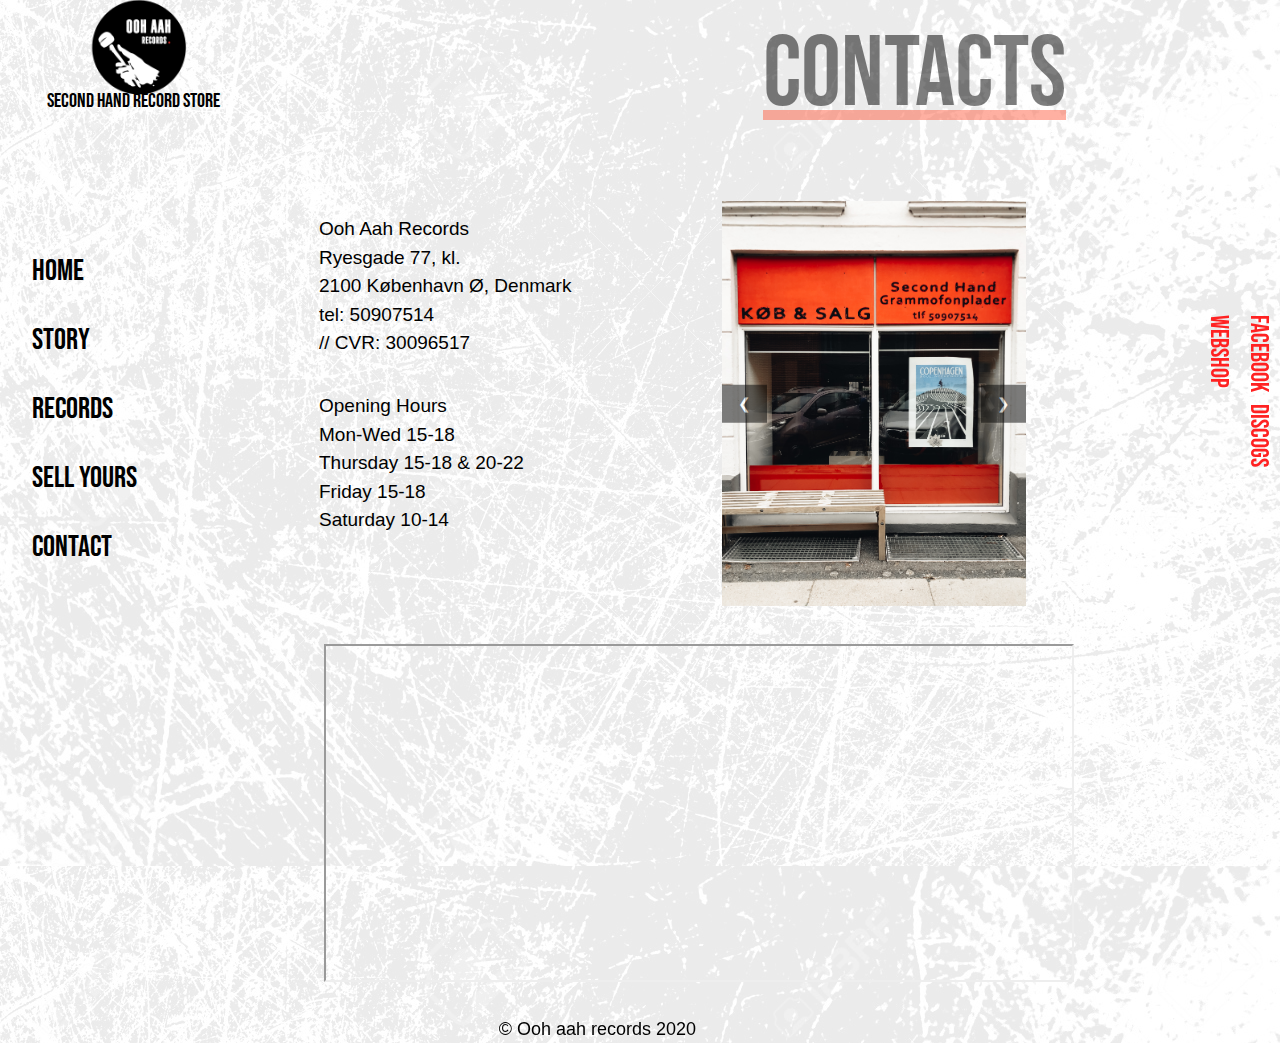
<file: contacts.html>
<!doctype html>
<html>
<head>
<meta charset="utf-8">
    <link rel="stylesheet" href="css/contacts.css">
    <meta name="viewport" content="width=device-width, initial-scale=1.0">
    <link rel="stylesheet" href="https://www.w3schools.com/w3css/4/w3.css">
    <link href="https://fonts.googleapis.com/css2?family=Bebas+Neue&display=swap" rel="stylesheet">
    <link href="js/script.js" rel="javascript">
    <link rel="apple-touch-icon" sizes="180x180" href="images/apple-touch-icon.png">
    <link rel="icon" type="image/png" sizes="32x32" href="images/favicon-32x32.png">
    <link rel="icon" type="image/png" sizes="16x16" href="images/favicon-16x16.png">
    <link rel="manifest" href="/site.webmanifest">
    <META NAME="ROBOTS" CONTENT="NOINDEX, NOFOLLOW">
    <script src="https://ajax.googleapis.com/ajax/libs/jquery/3.5.1/jquery.min.js"></script>
<title>Contacts</title>
</head>

<body background="images/background.jpg"></body>

  <div class="loader-wrapper">
    <span class="loader"><span class="loader-inner"></span></span>
</div>



      <header>
        <img src="images/logo.png" class="name"></h1><h3 class="name2">Second Hand record store</h3>
          </header>
          <contacts>
            <a class="contacts">CONTACTS</a> 
          </contacts>
          <aside>
                <div class="vertical-menu">
            <a href="index.html" class="btn">HOME</a>
            <a href="story.html" class="btn">STORY</a>
            <a href="shop.html" class="btn">RECORDS</a>
            <a href="sellyours.html" class="btn">SELL YOURS</a>
            <a href="contacts.html" class="btn">CONTACT</a></div>
          </aside>
          <main>
              <dt class="info">
                Ooh Aah Records
              </dt>
              <dt class="info">
                Ryesgade 77, kl.</dt>
              <dt class="info">
                2100 København Ø, Denmark</dt>
              <dt class="info">
                tel: 50907514</dt>
                <dt class="info">
                  // CVR: 30096517</dt>
                  
          </main>
          <workinghours>

            <dt class="info">
              Opening Hours</dt>
              <dt class="info">
                Mon-Wed 15-18 </dt>
                <dt class="info">
                  Thursday 15-18 & 20-22 </dt>
                  <dt class="info">
                    Friday 15-18 </dt>
                    <dt class="info">
                      Saturday 10-14</dt>

          </workinghours>
          <story>
           
          </story>

          <some>
            <button class="SOME" onclick="window.open('https://www.facebook.com/OohRecordsAah/','_blank')">FACEBOOK </button><button class="SOME" onclick="window.open('https://www.discogs.com/label/927707-Ooh-Aah-Records','_blank')">DISCOGS </button><button class="SOME" onclick="window.open('https://vitalijusl.com/oohaahrecords/?post_type=product','_blank')">WEBSHOP </button>
          </some>
          <maps>
            <div id="map"><iframe class="map" src="https://www.google.com/maps/embed?pb=!1m18!1m12!1m3!1d2248.628554792073!2d12.569757215928334!3d55.69544538053804!2m3!1f0!2f0!3f0!3m2!1i1024!2i768!4f13.1!3m3!1m2!1s0x465252fdc843402d%3A0xe6c7dfe4dd269b10!2sOoh%20Aah%20Records!5e0!3m2!1slt!2sdk!4v1591313744407!5m2!1slt!2sdk"></iframe></div>

          </maps>
          <picture>
            <div class="w3-content w3-display-container">
            <img class="mySlides" src="images/IMG_6822.JPG" >
            <img class="mySlides" src="images/IMG_6834.JPG" >
            <img class="mySlides" src="images/IMG_6872.JPG" >
            <button class="w3-button w3-black w3-display-left" onclick="plusDivs(-1)">&#10094;</button>
            <button class="w3-button w3-black w3-display-right" onclick="plusDivs(1)">&#10095;</button>
            </div>
          </picture>
          <footer>

            © Ooh aah records 2020
          </footer>




<script>

  $(window).on("load",function(){
    $(".loader-wrapper").fadeOut("slow");
});

</script>
<script>

var map;
function initMap() {
  map = new google.maps.Map(document.getElementById("map"), {
    center: { lat: -34.396, lng: 150.645 },
    zoom: 8
  });
}

</script>

<script>
  var slideIndex = 1;
  showDivs(slideIndex);
  
  function plusDivs(n) {
    showDivs(slideIndex += n);
  }
  
  function showDivs(n) {
    var i;
    var x = document.getElementsByClassName("mySlides");
    if (n > x.length) {slideIndex = 1}
    if (n < 1) {slideIndex = x.length}
    for (i = 0; i < x.length; i++) {
      x[i].style.display = "none";  
    }
    x[slideIndex-1].style.display = "block";  
  }
  </script>
  
</body>
</html>
</file>
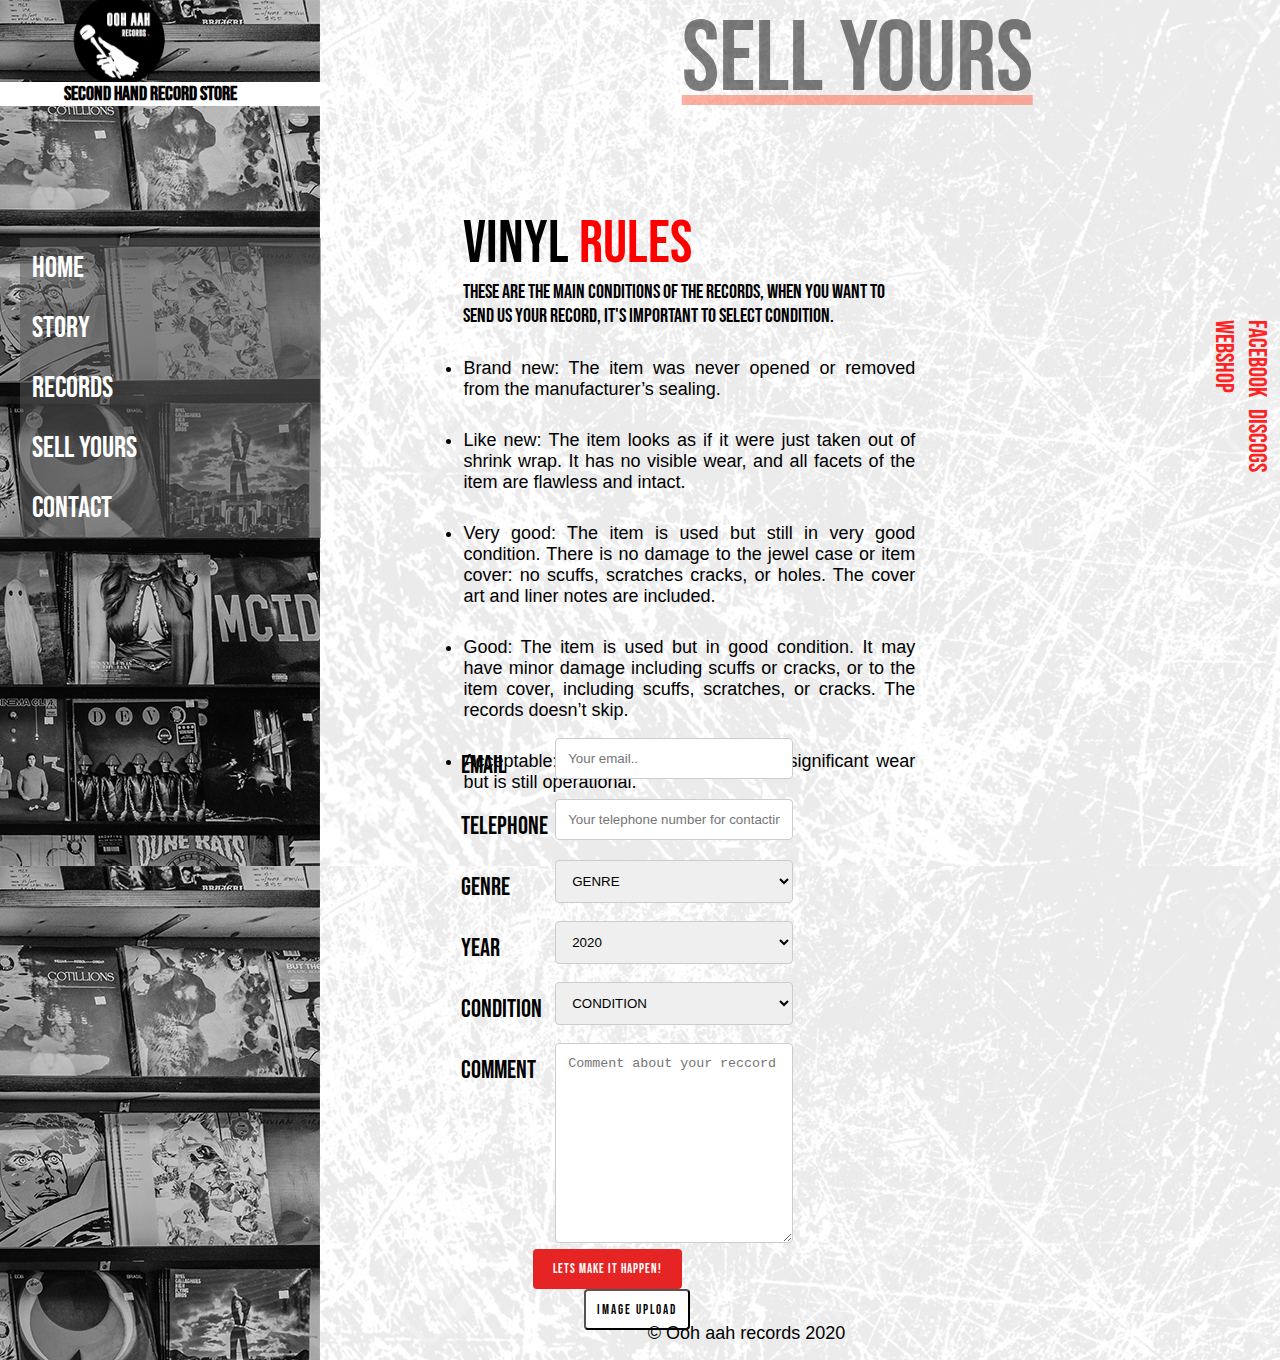
<file: sellyours.html>
<!doctype html>
<html>
<head>
<meta charset="utf-8">
    <link rel="stylesheet" href="css/sellyours.css">
    <meta name="viewport" content="width=device-width,initial-scale=1,maximum-scale=1,user-scalable=no">
    <meta http-equiv="X-UA-Compatible" content="IE=edge,chrome=1">
    <meta name="HandheldFriendly" content="true">
    <link href="https://fonts.googleapis.com/css2?family=Bebas+Neue&display=swap" rel="stylesheet">
    <link href="js/script.js" rel="javascript">
    <link rel="apple-touch-icon" sizes="180x180" href="images/apple-touch-icon.png">
    <link rel="icon" type="image/png" sizes="32x32" href="images/favicon-32x32.png">
    <link rel="icon" type="image/png" sizes="16x16" href="images/favicon-16x16.png">
    <link rel="manifest" href="/site.webmanifest">
    <META NAME="ROBOTS" CONTENT="NOINDEX, NOFOLLOW">
    <script src="https://ajax.googleapis.com/ajax/libs/jquery/3.5.1/jquery.min.js"></script>
<title>Sell yours</title>
</head>

<body background="images/background2.jpg"></body>

  <div class="loader-wrapper">
    <span class="loader"><span class="loader-inner"></span></span>
</div>



      <header>
        <img src="images/logo.png" class="name"></h1><h3 class="name2">Second Hand record store</h3>
          </header>
          <work>
            <a class="story">SELL YOURS</a> 
          </work>
          <aside>
            <div class="vertical-menu">
              <a href="index.html" class="btn">HOME</a>
              <a href="story.html" class="btn">STORY</a>
              <a href="shop.html" class="btn">RECORDS</a>
              <a href="sellyours.html" class="btn">SELL YOURS</a>
              <a href="contacts.html" class="btn">CONTACT</a></div>
          </aside>
          <story>
           <a id="about"> VINYL <span class="redText">RULES</span></a><dt class="rules">These are the main conditions of the records, when you want to send us your record, it's IMPORTANT to select condition. 
          </dt> <dt><li class="points">Brand new: The item was never opened or removed from the manufacturer’s sealing. </li></dt><li class="points">Like new: The item looks as if it were just taken out of shrink wrap. It has no visible wear, and all facets of the item are flawless and intact.</li>
            <dt><li class="points">Very good: The item is used but still in very good condition. There is no damage to the jewel case or item cover: no 
              scuffs, scratches cracks, or holes. The cover art and liner notes are included. </li></dt>
            <dt><li class="points">Good: The item is used but in good condition. It may have minor damage including scuffs or cracks, or to the item cover, including scuffs, scratches, or cracks.  The records doesn’t skip. </li></dt>
            <dt><li class="points">Acceptable: The item has obvious and significant wear but is still operational.</li></dt>
                </story>
                <some>
                  <button class="SOME" onclick="window.open('https://www.facebook.com/OohRecordsAah/','_blank')">FACEBOOK </button><button class="SOME" onclick="window.open('https://www.discogs.com/label/927707-Ooh-Aah-Records','_blank')">DISCOGS </button><button class="SOME" onclick="window.open('https://vitalijusl.com/oohaahrecords/?post_type=product','_blank')">WEBSHOP </button>
                  </some>
                  <form action="mailto:someone@example.com" method="post" enctype="text/plain">
                    <div class="row">
                      <div class="col-25">
                        <label for="email">Email</label>
                      </div>
                      <div class="col-75">
                        <input type="text" id="email" name="email" placeholder="Your email..">
                      </div>
                    </div>
                    <div class="row">
                      <div class="col-25">
                        <label for="Telephone">Telephone</label>
                      </div>
                      <div class="col-75">
                        <input type="text" id="telephone" name="telephone" placeholder="Your telephone number for contacting..">
                      </div>
                    </div>
                    <div class="row">
                      <div class="col-25">
                        <label for="Genre">Genre</label>
                      </div>
                      <div class="col-75">
                        <select id="Genre" name="genre">
                          <option value="other">GENRE</option>
                          <option value="Rock">Rock</option>
                          <option value="Electronic">Electronic Dance</option>
                          <option value="Jazz">Jazz</option>
                          <option value="RB">Rythm and Blue</option>
                          <option value="IR">Indie Rock</option>
                          <option value="Pop">Pop</option>
                          <option value="Blues">Blues</option>
                          <option value="Country">Country</option>
                        </select>
                      </div>
                    </div>
                    <div class="row">
                      <div class="col-25">
                        <label for="Year">Year</label>
                      </div>
                      <div class="col-75">
                        <select id="Year" name="year">
                          <options value="other">YEAR</options>
    <option value="2020">2020</option>
    <option value="2019">2019</option>
    <option value="2018">2018</option>
    <option value="2017">2017</option>
    <option value="2016">2016</option>
    <option value="2015">2015</option>
    <option value="2014">2014</option>
    <option value="2013">2013</option>
    <option value="2012">2012</option>
    <option value="2011">2011</option>
    <option value="2010">2010</option>
    <option value="2009">2009</option>
    <option value="2008">2008</option>
    <option value="2007">2007</option>
    <option value="2006">2006</option>
    <option value="2005">2005</option>
    <option value="2004">2004</option>
    <option value="2003">2003</option>
    <option value="2002">2002</option>
    <option value="2001">2001</option>
    <option value="2000">2000</option>
    <option value="1999">1999</option>
    <option value="1998">1998</option>
    <option value="1997">1997</option>
    <option value="1996">1996</option>
    <option value="1995">1995</option>
    <option value="1994">1994</option>
    <option value="1993">1993</option>
    <option value="1992">1992</option>
    <option value="1991">1991</option>
    <option value="1990">1990</option>
    <option value="1989">1989</option>
    <option value="1988">1988</option>
    <option value="1987">1987</option>
    <option value="1986">1986</option>
    <option value="1985">1985</option>
    <option value="1984">1984</option>
    <option value="1983">1983</option>
    <option value="1982">1982</option>
    <option value="1981">1981</option>
    <option value="1980">1980</option>
    <option value="1979">1979</option>
    <option value="1978">1978</option>
    <option value="1977">1977</option>
    <option value="1976">1976</option>
    <option value="1975">1975</option>
    <option value="1974">1974</option>
    <option value="1973">1973</option>
    <option value="1972">1972</option>
    <option value="1971">1971</option>
    <option value="1970">1970</option>
    <option value="1969">1969</option>
    <option value="1968">1968</option>
    <option value="1967">1967</option>
    <option value="1966">1966</option>
    <option value="1965">1965</option>
    <option value="1964">1964</option>
    <option value="1963">1963</option>
    <option value="1962">1962</option>
    <option value="1961">1961</option>
    <option value="1960">1960</option>
    <option value="1959">1959</option>
    <option value="1958">1958</option>
    <option value="1957">1957</option>
    <option value="1956">1956</option>
    <option value="1955">1955</option>
    <option value="1954">1954</option>
    <option value="1953">1953</option>
    <option value="1952">1952</option>
    <option value="1951">1951</option>
    <option value="1950">1950</option>
    <option value="1949">1949</option>
    <option value="1948">1948</option>
    <option value="1947">1947</option>
    <option value="1946">1946</option>
    <option value="1945">1945</option>
    <option value="1944">1944</option>
    <option value="1943">1943</option>
    <option value="1942">1942</option>
    <option value="1941">1941</option>
    <option value="1940">1940</option>
    <option value="1939">1939</option>
    <option value="1938">1938</option>
    <option value="1937">1937</option>
    <option value="1936">1936</option>
    <option value="1935">1935</option>
    <option value="1934">1934</option>
    <option value="1933">1933</option>
    <option value="1932">1932</option>
    <option value="1931">1931</option>
    <option value="1930">1930</option>
    <option value="1929">1929</option>
    <option value="1928">1928</option>
    <option value="1927">1927</option>
    <option value="1926">1926</option>
    <option value="1925">1925</option>
    <option value="1924">1924</option>
    <option value="1923">1923</option>
    <option value="1922">1922</option>
    <option value="1921">1921</option>
    <option value="1920">1920</option>
    <option value="1919">1919</option>
    <option value="1918">1918</option>
    <option value="1917">1917</option>
    <option value="1916">1916</option>
    <option value="1915">1915</option>
    <option value="1914">1914</option>
    <option value="1913">1913</option>
    <option value="1912">1912</option>
    <option value="1911">1911</option>
    <option value="1910">1910</option>
    <option value="1909">1909</option>
    <option value="1908">1908</option>
    <option value="1907">1907</option>
    <option value="1906">1906</option>
    <option value="1905">1905</option>
                        </select>
                      </div>
                    </div>
                    <div class="row">
                    <div class="col-25">
                    <label for="Condition">Condition</label>
                      </div>
                      <div class="col-75">
                        <select id="Condition" name="condition">
                          <option value="other">CONDITION</option>
                            <option value="Brand-new">Brand New</option>
                            <option value="Like-new">Like New</option>
                            <option value="Very-good">Very good</option>
                            <option value="Good">Good</option>
                            <option value="Acceptable">Acceptable</option>
                        </select>
                      </div>
                    </div>
                    <div class="row">
                      <div class="col-25">
                        <label for="comment">Comment</label>
                      </div>
                      <div class="col-75">
                        <textarea id="comment" name="comment" placeholder="Comment about your reccord" style="height:200px"></textarea>
                      </div>
                    </div>
                    <div class="row">
                      <input type="submit" value="Lets make it happen!"><button class="imageupld" onclick="document.getElementById('getFile').click()">Image upload</button>
                      <input type='file' id="getFile" style="display:none">
                    </div>
                    
                  </form>

          <footer>
         © Ooh aah records 2020
          </footer>




<script>

  $(window).on("load",function(){
    $(".loader-wrapper").fadeOut("slow");
});

</script>
</body>
</html>
</file>
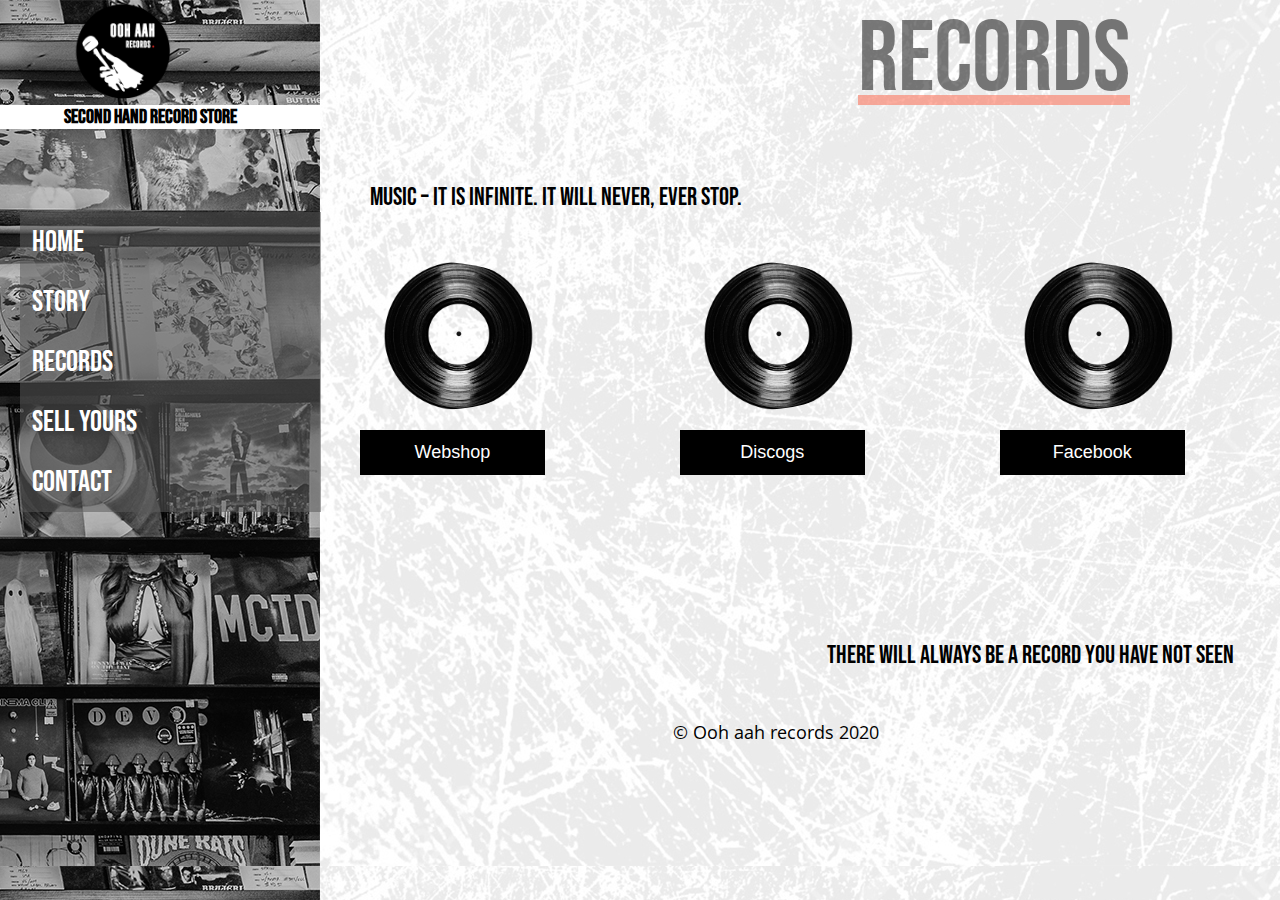
<file: shop.html>
<!doctype html>
<html>
<head>
<meta charset="utf-8">
    <link rel="stylesheet" href="css/shop.css">
    <meta name="viewport" content="width=device-width, initial-scale=1.0">
    <link href="https://fonts.googleapis.com/css2?family=Bebas+Neue&display=swap" rel="stylesheet">
    <link href="https://fonts.googleapis.com/css2?family=Open+Sans:wght@300&display=swap" rel="stylesheet">
    <link href="js/script.js" rel="javascript">
    <link rel="apple-touch-icon" sizes="180x180" href="images/apple-touch-icon.png">
    <link rel="icon" type="image/png" sizes="32x32" href="images/favicon-32x32.png">
    <link rel="icon" type="image/png" sizes="16x16" href="images/favicon-16x16.png">
    <link rel="manifest" href="/site.webmanifest">
    <META NAME="ROBOTS" CONTENT="NOINDEX, NOFOLLOW">
    <script src="https://ajax.googleapis.com/ajax/libs/jquery/3.5.1/jquery.min.js"></script>
<title>Records</title>
</head>

<body background="images/background2.jpg"></body>

  <div class="loader-wrapper">
    <span class="loader"><span class="loader-inner"></span></span>
</div>



      <header>
        <img src="images/logo.png" class="name"></h1><h3 class="name2">Second Hand record store</h3>
          </header>
          <work>
            <a class="story">RECORDS</a> 
          </work>
          <aside>
            <div class="vertical-menu">
              <a href="index.html" class="btn">HOME</a>
              <a href="story.html" class="btn">STORY</a>
              <a href="shop.html" class="btn">RECORDS</a>
              <a href="sellyours.html" class="btn">SELL YOURS</a>
              <a href="contacts.html" class="btn">CONTACT</a></div>
          </aside>
          <story>
           <a id="about">Music – It Is Infinite. It Will Never, Ever Stop. 
        </a>          </story>
        <product1>
            <div class="card">
                <img src="images/vinyl.png" class="cardpicture" alt="vinyl" >
                <p><button onclick=" window.open('https://vitalijusl.com/oohaahrecords/','_blank')">Webshop</button></a></p>
              </div>
        </product1>

        <product2>
            <div class="card">
                <img src="images/vinyl.png" class="cardpicture" alt="vinyl" >
                <p><button onclick=" window.open('https://www.discogs.com/label/927707-Ooh-Aah-Records','_blank')">Discogs</button></p>
              </div>
        </product2>

        <product3>
            <div class="card">
                <img src="images/vinyl.png" class="cardpicture" alt="vinyl" >
                <p><button onclick=" window.open('https://vitalijusl.com/oohaahrecords/?post_type=product','_blank')">Facebook</button></p>
              </div>
        </product3>
        <quote>

          <a id="quote">There will always be a record you have not seen
          </a> 

        </quote>

          <footer>
            <a class="footermidle">© Ooh aah records 2020</a>
          </footer>




<script>

  $(window).on("load",function(){
    $(".loader-wrapper").fadeOut("slow");
});

</script>
</body>
</html>
</file>
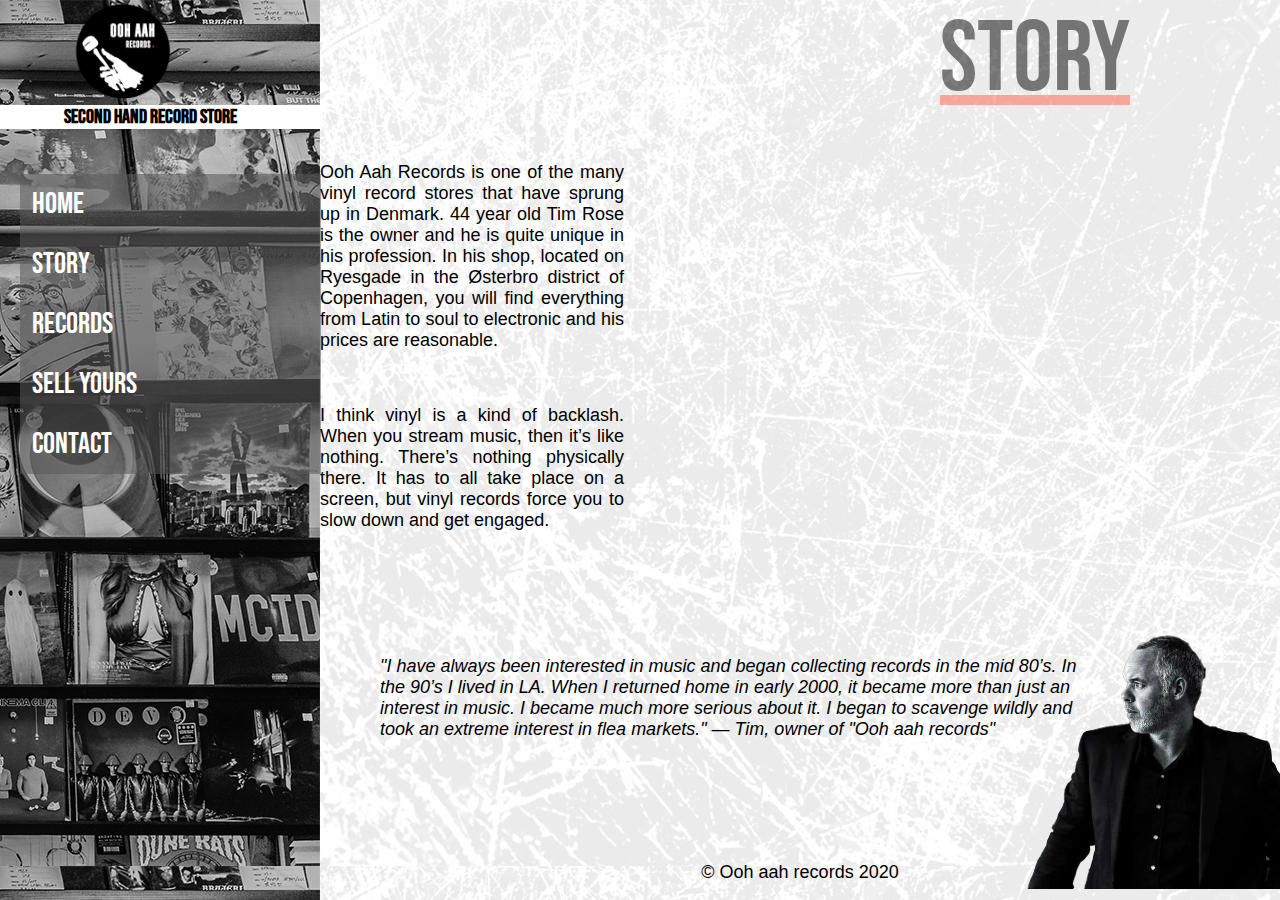
<file: story.html>
<!doctype html>
<html>
<head>
<meta charset="utf-8">
    <link rel="stylesheet" href="css/story.css">
    <meta name="viewport" content="width=device-width, initial-scale=1.0">
    <link href="https://fonts.googleapis.com/css2?family=Bebas+Neue&display=swap" rel="stylesheet">
    <link href="js/script.js" rel="javascript">
    <link rel="apple-touch-icon" sizes="180x180" href="images/apple-touch-icon.png">
    <link rel="icon" type="image/png" sizes="32x32" href="images/favicon-32x32.png">
    <link rel="icon" type="image/png" sizes="16x16" href="images/favicon-16x16.png">
    <link rel="manifest" href="/site.webmanifest">
    <META NAME="ROBOTS" CONTENT="NOINDEX, NOFOLLOW">
    <script src="https://ajax.googleapis.com/ajax/libs/jquery/3.5.1/jquery.min.js"></script>
<title>Story</title>
</head>

<body background="images/background2.jpg"></body>

  <div class="loader-wrapper">
    <span class="loader"><span class="loader-inner"></span></span>
</div>



      <header>
        <img src="images/logo.png" class="name"></h1><h3 class="name2">Second Hand record store</h3>
          </header>
          <work>
            <a class="story">STORY</a> 
          </work>
          <aside>
            <div class="vertical-menu">
              <a href="index.html" class="btn">HOME</a>
              <a href="story.html" class="btn">STORY</a>
              <a href="shop.html" class="btn">RECORDS</a>
              <a href="sellyours.html" class="btn">SELL YOURS</a>
              <a href="contacts.html" class="btn">CONTACT</a></div>
          </aside>
          <main>
            <iframe class="video" width="95%" height="100%"
                src="https://player.vimeo.com/video/426836561?autoplay=1">
            </iframe>
          </main>
          <story>
           <p id="about"> Ooh Aah Records is one of the many vinyl record stores that have sprung up in Denmark. 44 year old Tim Rose is the owner and he is quite unique in his profession. In his shop, located on Ryesgade in the Østerbro district of Copenhagen, you will find everything from Latin to soul to electronic and his prices are reasonable.</p><br> <p id="about">I think vinyl is a kind of backlash. When you stream music, then it’s like nothing. There’s nothing physically there. It has to all take place on a screen, but vinyl records force you to slow down and get engaged.</p>
          </story>
          <Tim>
            <img src="images/Owner.png" class="owner">
          </Tim>
          <moretext>
          
          <a id="about2">"I have always been interested in music and began collecting records in the mid 80’s. In the 90’s I lived in LA. When I returned home in early 2000, it became more than just an interest in music. I became much more serious about it. I began to scavenge wildly and took an extreme interest in flea markets." — Tim, owner of "Ooh aah records" </a>

          </moretext>
          <footer>
         © Ooh aah records 2020
          </footer>




<script>

  $(window).on("load",function(){
    $(".loader-wrapper").fadeOut("slow");
});

</script>
</body>
</html>
</file>
<file: css/contacts.css>
body {
    display: grid;
    grid-template-columns: 25% 25% 25% 18%;
    grid-template-rows: 15vw 33vw 5vw 25vw;
    grid-gap: 1em;
    max-width: 95%;
  }

  .loader-wrapper {
    width: 100%;
    height: 100%;
    position: absolute;
    top: 0;
    left: 0;
    background-color: #000000;
    display:flex;
    justify-content: center;
    align-items: center;
  }
  .loader {
    display: inline-block;
    width: 120px;
    height: 120px;
    position: relative;
    animation: loader 2s infinite ease;
    border: 20px solid;
    border-radius: 50%;
    border-top: solid white;
    border-bottom: solid white;
  }
  .loader-inner {
    vertical-align: top;
    display: inline-block;
    width: 100%;
    background-color: #fff;
    animation: loader-inner 10s infinite ease-in;
  }
  @keyframes loader {
    0% { transform: rotate(0deg);}
    25% { transform: rotate(180deg);}
    50% { transform: rotate(180deg);}
    75% { transform: rotate(360deg);}
    100% { transform: rotate(360deg);}
  }
  @keyframes loader-inner {
    0% { height: 0%;}
    25% { height: 0%;}
    50% { height: 100%;}
    75% { height: 100%;}
    100% { height: 0%;}
  }


  
  header{
    grid-column: 1 / 1 span;
  }
  
  footer {

    grid-row: 4;
    grid-column: 2 / 3 span;
    text-align: center;
    font-family: 'Open Sans', sans-serif;
    font-size: 18px;
    margin-top: auto;
    margin-right: 300px;

  }

  workingh {

    grid-column: 4 / 4 span;

  }

  .btn {
    cursor: pointer;
    background: transparent;
    outline: none;
    transition: 0.5s ease-in-out;
  }
  
  .contacts {

    font-family: 'Bebas Neue', cursive; ;
    font-size: 100px;
    position: relative;
    right: 150px;

  }

  contacts {

    grid-column: 2 / 4 span;
    grid-row: 1;
    text-align: right;

  }


  svg {
    position: absolute;
    left: 0;
    top: 0;
    fill: none;
    stroke: #fff;
    stroke-dasharray: 150 480;
    stroke-dashoffset: 150;
    transition: 0.5s ease-in-out;
  }
  
  .btn:hover {
    transition: 0.5s ease-in-out;
    background: rgb(235, 56, 56);
    color: white;
  }
  
  .btn:hover svg {
    stroke-dashoffset: -480;
  }

  body {
    margin: 0 3em;
    padding: 1em 0;
  }
  
  header,
  footer {
    background: white
    display: flex;


  }

  picture {

    grid-row: 2;
    grid-column: 3;

  }

  main {

    grid-column: 2;
    grid-row: 2;
    padding-top: 8px;
    text-align: justify;
 


  }

  some {

    grid-column: 4  ;
    grid-row: 2; 
    transform: rotate(90deg);
  }

  aside {

    grid-column: 1 / 1 span;
    text-align: left;
    padding-left: 0px;
    margin-left: 20px;
    margin-top: 30px;
  }

  .name {

    width: 75%;
    position: relative;
    bottom: 40px;
    left: 16px;
    margin-top: 5px;
  }
  
    .name2 {
      text-align: center;
      font-family: 'Bebas Neue', cursive;
      font-size: 20px;
      position: relative;
      bottom: 90px;
      right: 19px;
  
    }

    .info {

      font-family: 'Open Sans', sans-serif;
      font-size: 19px;
       
    }


    .work {

        font-family: 'Bebas Neue', cursive;
        font-size: 22px  

    }

    #about {

        font-family: 'Bebas Neue', cursive;
        font-size: 18px    

    }

    .vertical-menu {
      font-family: 'Bebas Neue', cursive; ;
      font-size: 30px;
      width: 301px;
    }
    
    .vertical-menu a {
      background-color: rgba(90, 90, 90, 0); /* white background color */
      color: rgb(0, 0, 0); /* Black text color */
      display: block; /* Make the links appear below each other */
      padding: 12px; /* Add some padding */
      text-decoration: none; /* Remove underline from links */
      text-align: left;
    }

    .SOME {

      font-family: 'Bebas Neue', cursive; ;
      font-size: 25px;
      border: none;
      background-color: rgba(255, 255, 255, 0);
      color: rgb(255, 34, 34);
    }
      .picture {
        max-height: 41%;
        margin-left: 15px;

      }


      work {

        grid-column: 4;
        grid-row: 1;
        text-align: center;
        padding-top: 10px;
      }
      phone {

        grid-column: 2 / 2 span;
        text-align: center;
        grid-row: 1;
        font-family: 'Bebas Neue', cursive; 
        font-size: 22px;
        padding-top: 10px;
      }
    
      workingh {
    
        grid-column: 3 / 4 span;
    
      }

      workinghours {
        grid-row: 2;
        grid-column: 2;
        padding-top: 185px;

      }

      

      .contacts {

        font-family: 'Bebas Neue', cursive; 
        font-size: 100px;
        position: relative;
        text-align: center;
        -webkit-text-decoration-line: underline; /* Safari */
        text-decoration-line: underline; 
        text-decoration-color: tomato;
        opacity: 0.5;

      }


      maps {

        grid-row: 3;
        grid-column: 2 / 3;
      }

      .map {
        width: 750px;
        height: 338px;

      }


      /* Always set the map height explicitly to define the size of the div
       * element that contains the map. */
        #map {
            height: 100%;
            margin-left: 1.6%;

         }
  
  /* Optional: Makes the sample page fill the window. */
         html,
         body {
         height: 100%;
         margin: 0;
        padding: 0;
  }

  /*slideshow settings*/
  .mySlides
  
  {display:none;
    width: 100%;
    display: block;
  
  }

  .w3-display-left {
    position: absolute;
    top: 50%;
    left: 68%;
    transform: translate(0%,-50%);
  }

  .w3-display-right {
    position: absolute;
    top: 50%;
    right: 83px;
    transform: translate(0%,-50%);
  }

  .w3-content {
    max-width: 947px;
    left: 84px;
    bottom: 6px;
  }

  .w3-black, .w3-hover-black:hover {
    color: #fff!important;
    background-color: #000!important;
    opacity: 0.5;
    transition: 0.5s ease-in-out;
}
</file>
<file: css/sellyours.css>
/*
* Prefixed by https://autoprefixer.github.io
* PostCSS: v7.0.29,
* Autoprefixer: v9.7.6
* Browsers: last 4 version
*/

/* Grid options*/
body {
  display: -ms-grid;
  display: grid;
  -ms-grid-columns: 25% 1em 25% 1em 25% 1em 20%;
  grid-template-columns: 25% 25% 25% 20%;
  -ms-grid-rows: 15vw 1em 35vw 1em 25vw 1em 15vw 1em 10vw;
  grid-template-rows: 15vw 35vw 25vw 15vw 10vw;
  grid-gap: 1em;
  max-width: 92%; 
  margin: 0em;
}
body > *:nth-child(1) {
  -ms-grid-row: 1;
  -ms-grid-column: 1;
}
body > *:nth-child(2) {
  -ms-grid-row: 1;
  -ms-grid-column: 3;
}
body > *:nth-child(3) {
  -ms-grid-row: 1;
  -ms-grid-column: 5;
}
body > *:nth-child(4) {
  -ms-grid-row: 1;
  -ms-grid-column: 7;
}
body > *:nth-child(5) {
  -ms-grid-row: 3;
  -ms-grid-column: 1;
}
body > *:nth-child(6) {
  -ms-grid-row: 3;
  -ms-grid-column: 3;
}
body > *:nth-child(7) {
  -ms-grid-row: 3;
  -ms-grid-column: 5;
}
body > *:nth-child(8) {
  -ms-grid-row: 3;
  -ms-grid-column: 7;
}
body > *:nth-child(9) {
  -ms-grid-row: 5;
  -ms-grid-column: 1;
}
body > *:nth-child(10) {
  -ms-grid-row: 5;
  -ms-grid-column: 3;
}
body > *:nth-child(11) {
  -ms-grid-row: 5;
  -ms-grid-column: 5;
}
body > *:nth-child(12) {
  -ms-grid-row: 5;
  -ms-grid-column: 7;
}
body > *:nth-child(13) {
  -ms-grid-row: 7;
  -ms-grid-column: 1;
}
body > *:nth-child(14) {
  -ms-grid-row: 7;
  -ms-grid-column: 3;
}
body > *:nth-child(15) {
  -ms-grid-row: 7;
  -ms-grid-column: 5;
}
body > *:nth-child(16) {
  -ms-grid-row: 7;
  -ms-grid-column: 7;
}
body > *:nth-child(17) {
  -ms-grid-row: 9;
  -ms-grid-column: 1;
}
body > *:nth-child(18) {
  -ms-grid-row: 9;
  -ms-grid-column: 3;
}
body > *:nth-child(19) {
  -ms-grid-row: 9;
  -ms-grid-column: 5;
}
body > *:nth-child(20) {
  -ms-grid-row: 9;
  -ms-grid-column: 7;
}
/* Grid options- end*/

/* Page loader options*/
.loader-wrapper {
  width: 100%;
  height: 100%;
  position: absolute;
  top: 0;
  left: 0;
  background-color: #000000;
  display:-webkit-box;
  display:-ms-flexbox;
  display:flex;
  -webkit-box-pack: center;
      -ms-flex-pack: center;
          justify-content: center;
  -webkit-box-align: center;
      -ms-flex-align: center;
          align-items: center;
}



.loader {
  display: inline-block;
  width: 120px;
  height: 120px;
  position: relative;
  -webkit-animation: loader 2s infinite ease;
          animation: loader 2s infinite ease;
  border: 20px solid;
  border-radius: 50%;
  border-top: solid white;
  border-bottom: solid white;
}
.loader-inner {
  vertical-align: top;
  display: inline-block;
  width: 100%;
  background-color: #fff;
  -webkit-animation: loader-inner 10s infinite ease-in;
          animation: loader-inner 10s infinite ease-in;
}
@-webkit-keyframes loader {
  0% { -webkit-transform: rotate(0deg); transform: rotate(0deg);}
  25% { -webkit-transform: rotate(180deg); transform: rotate(180deg);}
  50% { -webkit-transform: rotate(180deg); transform: rotate(180deg);}
  75% { -webkit-transform: rotate(360deg); transform: rotate(360deg);}
  100% { -webkit-transform: rotate(360deg); transform: rotate(360deg);}
}
@keyframes loader {
  0% { -webkit-transform: rotate(0deg); transform: rotate(0deg);}
  25% { -webkit-transform: rotate(180deg); transform: rotate(180deg);}
  50% { -webkit-transform: rotate(180deg); transform: rotate(180deg);}
  75% { -webkit-transform: rotate(360deg); transform: rotate(360deg);}
  100% { -webkit-transform: rotate(360deg); transform: rotate(360deg);}
}
@-webkit-keyframes loader-inner {
  0% { height: 0%;}
  25% { height: 0%;}
  50% { height: 100%;}
  75% { height: 100%;}
  100% { height: 0%;}
}
@keyframes loader-inner {
  0% { height: 0%;}
  25% { height: 0%;}
  50% { height: 100%;}
  75% { height: 100%;}
  100% { height: 0%;}
}
/* Page loader options- end*/


/* style for word "rules"*/
  .redText{

  color: red;

}

/* style- end*/


header,
footer {
  grid-column: 1 / 1 span;
}

FORM {

  grid-row: 3 / 4 span;
  grid-column: 2 / 4 span;
  margin-top: 60px;
  font-size: 19px;
  font-family:'Bebas Neue', cursive; ;
  margin-left: 151px;

}

.commentbox {

  height: 35px;
  font-size: 19px;
  font-family:'Bebas Neue', cursive; ;
  border-color: black;
}

.email {

  font-size: 19px;
  font-family: 'Bebas Neue', cursive;
  border-color: black;
  margin-bottom: 10px;

}

.fileadd {

  padding-left: 10px;

}

.submitbutton {

  position: relative;
  font-size: 19px;
  background-color: rgba(255, 255, 255, 0);
  border-color: rgb(0, 0, 0);
  font-family: 'Bebas Neue', cursive;

}


footer {


grid-column: 2 / 4 span;
-ms-grid-row: 5;
grid-row: 5;
text-align: center;
font-family: 'Open Sans', sans-serif;
font-size: 18px;
margin-top: auto;
}


main {

  grid-column: 2 / 2 span;
  -ms-grid-row: 2;
  grid-row: 2;

}

some {

  -ms-grid-column: 4  ;

  grid-column: 4  ;
  -ms-grid-row: 2;
  grid-row: 2; 
  -webkit-transform: rotate(90deg); 
      -ms-transform: rotate(90deg); 
          transform: rotate(90deg);

}

/* Style for menu bar */

aside {

  grid-column: 1 / 1 span;
  text-align: left;
  margin-left: 20px;
  margin-top: 30px;

}
  .btn {
    cursor: pointer;
    background: transparent;
    outline: none;
    -webkit-transition: 0.5s ease-in-out;
    -o-transition: 0.5s ease-in-out;
    transition: 0.5s ease-in-out;
  }
  
  svg {
    position: absolute;
    left: 0;
    top: 0;
    fill: none;
    stroke: #fff;
    stroke-dasharray: 150 480;
    stroke-dashoffset: 150;
    -webkit-transition: 0.5s ease-in-out;
    -o-transition: 0.5s ease-in-out;
    transition: 0.5s ease-in-out;
  }
  
  .btn:hover {
    -webkit-transition: 0.5s ease-in-out;
    -o-transition: 0.5s ease-in-out;
    transition: 0.5s ease-in-out;
    background: rgb(235, 56, 56);
    color: white;
  }
  
  .btn:hover svg {
    stroke-dashoffset: -480;
  }

  .vertical-menu {
    font-family: 'Bebas Neue', cursive; ;
    font-size: 30px;
    width: 301px;
  }
  
  .vertical-menu a {
    background-color: rgba(90, 90, 90, 0.548); /* white background color */
    color: rgb(255, 255, 255); /* Black text color */
    display: block; /* Make the links appear below each other */
    padding: 12px; /* Add some padding */
    text-decoration: none; /* Remove underline from links */
    text-align: left;
  }

/* Menu bar style- end*/

/* logo settings*/
.name {

  width: 75%;
  position: relative;
  bottom: 45px;
  left: 0px;
  margin-top: 5px;
}

  .name2 {
    text-align: center;
    font-family: 'Bebas Neue', cursive;
    font-size: 20px;
    position: relative;
    bottom: 103px;
    right: 19px;
    width: 339px;
    background-color: white;
  }

  /* logo settings- end*/


  .work {

      font-family: 'Bebas Neue', cursive;
      font-size: 22px  

  }

  /* "rules" settings*/

  #about {

      font-family: 'Bebas Neue', cursive;
      font-size: 60px    

  }

  .rules {

      font-size: 20px;
      font-family: 'Bebas Neue', cursive;

  }


    .SOME {

      font-family: 'Bebas Neue', cursive; 
      font-size: 25px;
      border: none;
      background-color: rgba(255, 255, 255, 0);
      color: rgb(255, 34, 34);

    }


    options {

      -ms-grid-row: 3;

      grid-row: 3;
      -ms-grid-column: 2;
      grid-column: 2;
      padding-top: 20px;

    }

    .options {
      font-size: 19px;
      margin-bottom: 4px;
      margin-top: 40px;
      position: relative;
      float: right;
      width: 190px;
      border-color: black;
      border-width: 2px;

    }

    work {

      grid-column: 2 / 4 span;
      -ms-grid-row: 1;
      grid-row: 1;
      text-align: right;
    }

    story {

      -ms-grid-row: 2;

      grid-row: 2;
      grid-column: 2 / 2 span;
      padding-left: 153px;

    }

    .story {

      font-family: 'Bebas Neue', cursive; ;
      font-size: 100px;
      position: relative;
      right: 150px;
      -webkit-text-decoration-line: underline; /* Safari */
      text-decoration-line: underline; 
      -webkit-text-decoration-color: tomato; 
              text-decoration-color: tomato;
      opacity: 0.5;

    }


    .points {

      font-size: 18px;
      font-family:'Open Sans', sans-serif; 
      margin-top: 30px;
      margin-bottom: 30px;
      text-align: justify;
    }

    text {

      -ms-grid-row: 3;

      grid-row: 3;
      -ms-grid-column: 2;
      -ms-grid-column-span: 2;
      grid-column: 2 / 4;

    }
/* "rules" settings- end*/

* {
-webkit-box-sizing: border-box;
        box-sizing: border-box;
}

input[type=text], select, textarea {
width: 100%;
padding: 12px;
border: 1px solid #ccc;
border-radius: 4px;
resize: vertical;
}

label {
padding: 12px 12px 12px 0;
display: inline-block;
}

input[type=submit] {
background-color: rgb(230, 36, 36);
  color: rgb(255, 255, 255);
  padding: 12px 20px;
  border: none;
  border-radius: 4px;
  cursor: pointer;
  float: right;
  margin-right: 501px;
  font-family: 'Bebas Neue', cursive;
  font-size: 13px;
  -webkit-transition: 0.5s ease-in-out;
  -o-transition: 0.5s ease-in-out;
  transition: 0.5s ease-in-out;
  letter-spacing: 1px;
}

input[type=file] {
background-color: rgba(17, 14, 14, 0);
  color: rgb(0, 0, 0);
  padding: 12px 20px;
  border: none;
  border-radius: 4px;
  cursor: pointer;
  float: right;
  -webkit-margin-right: 132px;
  font-family: 'Bebas Neue', cursive;
  font-size: 16px;
}

input[type=submit]:hover {
-webkit-transition: 0.5s ease-in-out;
-o-transition: 0.5s ease-in-out;
transition: 0.5s ease-in-out;
background: rgb(235, 56, 56);
color: white;
}

.container {
border-radius: 5px;
background-color: #f2f2f2;
padding: 20px;
}

.col-25 {
float: left;
width: 13%;
margin-top: 6px;
font-size: 25px;
}

.col-75 {
float: left;
width: 33%;
margin-top: 6px;
}

/* Clear floats after the columns */
.row:after {
content: "";
display: table;
clear: both;
}

.imageupld {

display: block;
  width: 130px;
  height: 45px;
  margin-left: 123px;
  font-size: 13px;
  background-color: rgb(255, 255, 255);
  color: rgb(0, 0, 0);
  border-color: #000000;
  border-radius: 4px;
  font-family: 'Bebas Neue', cursive;
  letter-spacing: 2px;
  display: block;
  width: 106px;
  height: 41px;
  -webkit-transition: 0.5s ease-in-out;
  -o-transition: 0.5s ease-in-out;
  transition: 0.5s ease-in-out;
}

.imageupld:hover {

-webkit-transition: 0.5s ease-in-out;

-o-transition: 0.5s ease-in-out;

transition: 0.5s ease-in-out;
background: rgb(235, 56, 56);
color: white;

}

/* Responsive layout - when the screen is less than 600px wide, make the two columns stack on top of each other instead of next to each other */
@media screen and (max-width: 600px) {
.col-25, .col-75, input[type=submit] {
  width: 100%;
  margin-top: 0;
}
}
</file>
<file: css/shop.css>
/* Grid options*/

body {
    display: grid;
    grid-template-columns: 25% 25% 25% 25%;
    grid-template-rows: 13vw 5vw 10vw 17vw 5vw 3vw;
    grid-gap: 1em;
    max-width: 95%; 
    margin: 0em;
  }

  /* Grid options- end*/


  /* Page loader options*/
  .loader-wrapper {
    width: 100%;
    height: 100%;
    position: absolute;
    top: 0;
    left: 0;
    background-color: #000000;
    display:flex;
    justify-content: center;
    align-items: center;
  }

  .loader {
    display: inline-block;
    width: 120px;
    height: 120px;
    position: relative;
    animation: loader 2s infinite ease;
    border: 20px solid;
    border-radius: 50%;
    border-top: solid white;
    border-bottom: solid white;
  }
  .loader-inner {
    vertical-align: top;
    display: inline-block;
    width: 100%;
    background-color: #fff;
    animation: loader-inner 10s infinite ease-in;
  }
  @keyframes loader {
    0% { transform: rotate(0deg);}
    25% { transform: rotate(180deg);}
    50% { transform: rotate(180deg);}
    75% { transform: rotate(360deg);}
    100% { transform: rotate(360deg);}
  }
  @keyframes loader-inner {
    0% { height: 0%;}
    25% { height: 0%;}
    50% { height: 100%;}
    75% { height: 100%;}
    100% { height: 0%;}
  }
  /* Page loader options- end*/


  /* Header and footer settings*/
  header,
  footer {
    grid-column: 1 / 1 span;
  }
  

  footer {

  
  grid-column: 1 / 4 span;
  grid-row: 6;
  text-align: center;
}

.footermidle {

  font-family: 'Open Sans', sans-serif;
  font-size: 18px;
  position: relative;
  left: 144px;

}
/* Header and footer settings- end*/


/*text settings*/
quote {

  grid-row: 5;
  grid-column: 1 / 4 span;
  text-align: right;

}

#quote {

  padding-right: 30px;
  font-family: 'Bebas Neue', cursive;
  font-size: 25px;

}

/*text settings- end*/


  main {

    grid-column: 2 / 2 span;
    grid-row: 2;

  }


/* logo settings*/
  .name {

    width: 75%;
    position: relative;
    bottom: 36px;
    margin-top: 5px;
  }
  
    .name2 {
      text-align: center;
      font-family: 'Bebas Neue', cursive;
      font-size: 20px;
      position: relative;
      bottom: 85px;
      right: 19px;
      width: 339px;
      background-color: white;
    }

   /* logo settings- end*/


   /* Style for menu bar */
  aside {

    grid-column: 1 / 1 span;
    text-align: left;
    margin-left: 20px;
    margin-top: 30px;

  }
    .btn {
      cursor: pointer;
      background: transparent;
      outline: none;
      transition: 0.5s ease-in-out;
    }
    
    svg {
      position: absolute;
      left: 0;
      top: 0;
      fill: none;
      stroke: #fff;
      stroke-dasharray: 150 480;
      stroke-dashoffset: 150;
      transition: 0.5s ease-in-out;
    }
    
    .btn:hover {
      transition: 0.5s ease-in-out;
      background: rgb(235, 56, 56);
      color: white;
    }
    
    .btn:hover svg {
      stroke-dashoffset: -480;
    }
  

    .work {

        font-family: 'Bebas Neue', cursive;
        font-size: 22px  

    }

    .vertical-menu {
      font-family: 'Bebas Neue', cursive; ;
      font-size: 30px;
      width: 301px;
    }
    
    .vertical-menu a {
      background-color: rgba(90, 90, 90, 0.548); /* white background color */
      color: rgb(255, 255, 255); /* Black text color */
      display: block; /* Make the links appear below each other */
      padding: 12px; /* Add some padding */
      text-decoration: none; /* Remove underline from links */
      text-align: left;
    }
    /* Menu bar style- end*/


    #about {

        font-family: 'Bebas Neue', cursive;
        font-size: 25px;
        padding-left: 50px;    

    }
      work {

        grid-column: 2 / 4 span;
        grid-row: 1;
        text-align: right;
      }

      story {

        grid-row: 2;
        grid-column: 2 / 3 span;

      }

      .story {

        font-family: 'Bebas Neue', cursive; ;
        font-size: 100px;
        position: relative;
        right: 150px;
        -webkit-text-decoration-line: underline; /* Safari */
        text-decoration-line: underline; 
        text-decoration-color: tomato;
        opacity: 0.5;

      }


      product1 {

        grid-row: 3;
        grid-column: 2;
        width: 81%;

      }

      product2 {

        grid-row: 3;
        grid-column: 3;
        width: 81%;
      }

      product3 {

        grid-row: 3;
        grid-column: 4;
        width: 81%;
      }

      /* Card button options*/
      .card button {
        border: none;
        outline: 0;
        padding: 12px;
        color: white;
        background-color: #000;
        text-align: center;
        cursor: pointer;
        width: 75%;
        font-size: 18px;
        margin-left: 40px;
      }
      
      .card button:hover {
        opacity: 0.7;
        transition: 0.5s ease-in-out;
        background: rgb(243, 47, 47);
      }

      .cardpicture {

        border-radius: 50%;
        width: 80%;
        padding-left: 40px;
      }
      /* Card button options- end*/
</file>
<file: css/story.css>
/* Grid options*/
body {
    display: grid;
    grid-template-columns: 25% 25% 25% 25%;
    grid-template-rows: 10vw 27vw 5vw 15vw 7vw;
    grid-gap: 1em;
    max-width: 95%; 
    margin: 0em;
  }
  /* Grid options- end*/

  /* Page loader options*/
  .loader-wrapper {
    width: 100%;
    height: 100%;
    position: absolute;
    top: 0;
    left: 0;
    background-color: #000000;
    display:flex;
    justify-content: center;
    align-items: center;
  }
  .loader {
    display: inline-block;
    width: 120px;
    height: 120px;
    position: relative;
    animation: loader 2s infinite ease;
    border: 20px solid;
    border-radius: 50%;
    border-top: solid white;
    border-bottom: solid white;
  }
  .loader-inner {
    vertical-align: top;
    display: inline-block;
    width: 100%;
    background-color: #fff;
    animation: loader-inner 10s infinite ease-in;
  }
  @keyframes loader {
    0% { transform: rotate(0deg);}
    25% { transform: rotate(180deg);}
    50% { transform: rotate(180deg);}
    75% { transform: rotate(360deg);}
    100% { transform: rotate(360deg);}
  }
  @keyframes loader-inner {
    0% { height: 0%;}
    25% { height: 0%;}
    50% { height: 100%;}
    75% { height: 100%;}
    100% { height: 0%;}
  }
/* Page loader options- end*/

  /*Header and Footer settings*/
  header,
  footer {
    grid-column: 1 / 1 span;
  }


  footer {

  
    grid-column: 2 / 4 span;
    grid-row: 5;
    text-align: center;
    font-family: 'Open Sans', sans-serif;
    font-size: 18px;
    margin-top: auto;
}
/*Header and Footer settings-end*/

/*video settings*/
  main {

    grid-column: 3 / 4 span;
    grid-row: 2;
    margin-left: 30px;

  }

  .video {
    opacity: 0.8;
    transition: 0.5s ease-in-out;
    border: none;
  }
  
  .video:hover {
    opacity: 1.0;
    transition: 0.5s ease-in-out;
  }
/*video settings- end*/


/* logo settings*/
  .name {

    width: 75%;
    position: relative;
    bottom: 36px;
    margin-top: 5px;
  }
  
    .name2 {
      text-align: center;
      font-family: 'Bebas Neue', cursive;
      font-size: 20px;
      position: relative;
      bottom: 85px;
      right: 19px;
      width: 339px;
      background-color: white;
    }
    /* logo settings- end*/

    /* Style for menu bar */
    aside {

    grid-column: 1 / 1 span;
    text-align: left;
    margin-left: 20px;
    margin-top: 30px;

  }
    .btn {
      cursor: pointer;
      background: transparent;
      outline: none;
      transition: 0.5s ease-in-out;
    }
    
    svg {
      position: absolute;
      left: 0;
      top: 0;
      fill: none;
      stroke: #fff;
      stroke-dasharray: 150 480;
      stroke-dashoffset: 150;
      transition: 0.5s ease-in-out;
    }
    
    .btn:hover {
      transition: 0.5s ease-in-out;
      background: rgb(235, 56, 56);
      color: white;
    }
    
    .btn:hover svg {
      stroke-dashoffset: -480;
    }
      .vertical-menu {
      font-family: 'Bebas Neue', cursive; 
      font-size: 30px;
      width: 301px;
    }
    
    .vertical-menu a {
      background-color: rgba(90, 90, 90, 0.548); /* white background color */
      color: rgb(255, 255, 255); /* Black text color */
      display: block; /* Make the links appear below each other */
      padding: 12px; /* Add some padding */
      text-decoration: none; /* Remove underline from links */
      text-align: left;
    }
    
    /* Menu bar style- end*/


    /* Content text style*/

    #about {

        font-family: 'Open Sans', sans-serif;
        font-size: 18px;   

    }

    #about2 {

      font-family: 'Open Sans', sans-serif;
      font-size: 18px;   
      font-style: italic;

  }

      work {

        grid-column: 2 / 4 span;
        grid-row: 1;
        text-align: right;
      }

      story {

        grid-row: 2;
        grid-column: 2;
        text-align: justify;
    

      }

      .story {

        font-family: 'Bebas Neue', cursive;
        font-size: 100px;
        position: relative;
        right: 150px;
        -webkit-text-decoration-line: underline; /* Safari */
        text-decoration-line: underline; 
        text-decoration-color: tomato;
        opacity: 0.5;

      }
      

      text {

        grid-row: 3;
        grid-column: 2;
        width: 590px;
        text-align: justify;
      }

      moretext {
        grid-row: 4;
        grid-column: 2 / 3 span;
        width: 710px;
        margin-top: 70px;
        margin-left: 60px;
      }
      /* Content text style- end*/

      /* Picture settings*/
      Tim {
        grid-row: 4;
        grid-column: 3 / 4 span;

      }
      .owner {

        width: 50%;
        float: right;
      }
      /* Picture settings- end*/
</file>
